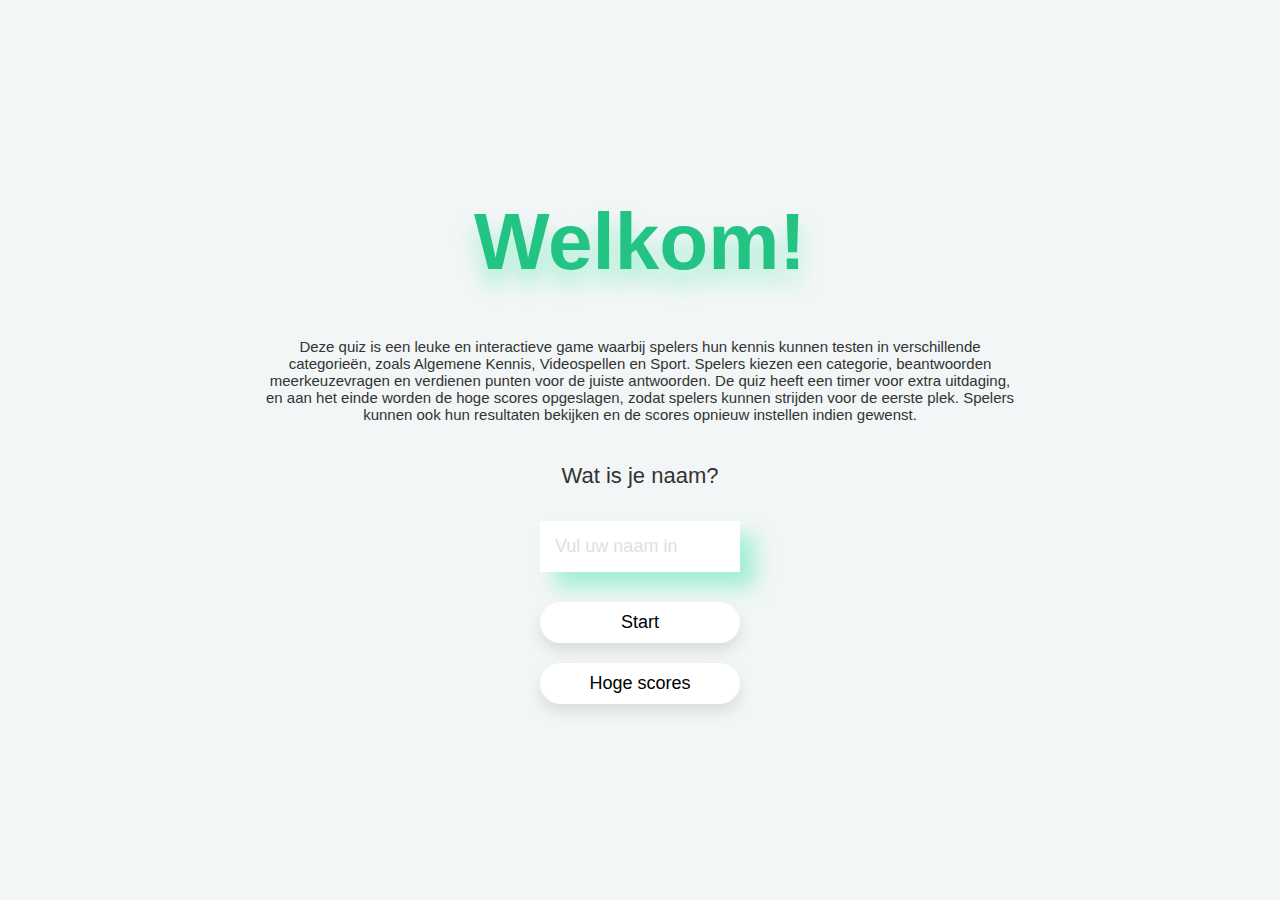
<file: index.html>
<!DOCTYPE html>
<html lang="nl">

<head>
  <meta charset="UTF-8" />
  <meta name="viewport" content="width=device-width, initial-scale=1.0" />
  <meta http-equiv="X-UA-Compatible" content="ie=edge" />
  <title>Quiz</title>
  <link rel="stylesheet" href="/css/app.css" />
</head>

<body>
  <div class="container">
    <div id="home" class="flex-center flex-column">
      <h1 id="welcomeHeading">Welkom!</h1>

      <h2 id="welcomeMessage-2">Deze quiz is een leuke en interactieve game waarbij spelers hun kennis kunnen testen in
        verschillende
        categorieën, zoals Algemene Kennis, Videospellen en Sport. Spelers kiezen een categorie, beantwoorden
        meerkeuzevragen en verdienen punten voor de juiste antwoorden. De quiz heeft een timer voor extra uitdaging, en
        aan het einde worden de hoge scores opgeslagen, zodat spelers kunnen strijden voor de eerste plek. Spelers
        kunnen ook hun resultaten bekijken en de scores opnieuw instellen indien gewenst.</h2>

      <h3>Wat is je naam?</h3>
      <br>
      <br>
      <div id="nameInputContainer">
        <input type="text" id="playerName" placeholder="Vul uw naam in" required />
        <button class="btn" id="startGameBtn">Start</button>
      </div>
      <a class="btn" href="/highscores.html">Hoge scores</a>
    </div>
  </div>
  <script src="/js/start.js"></script>

</body>

</html>
</file>
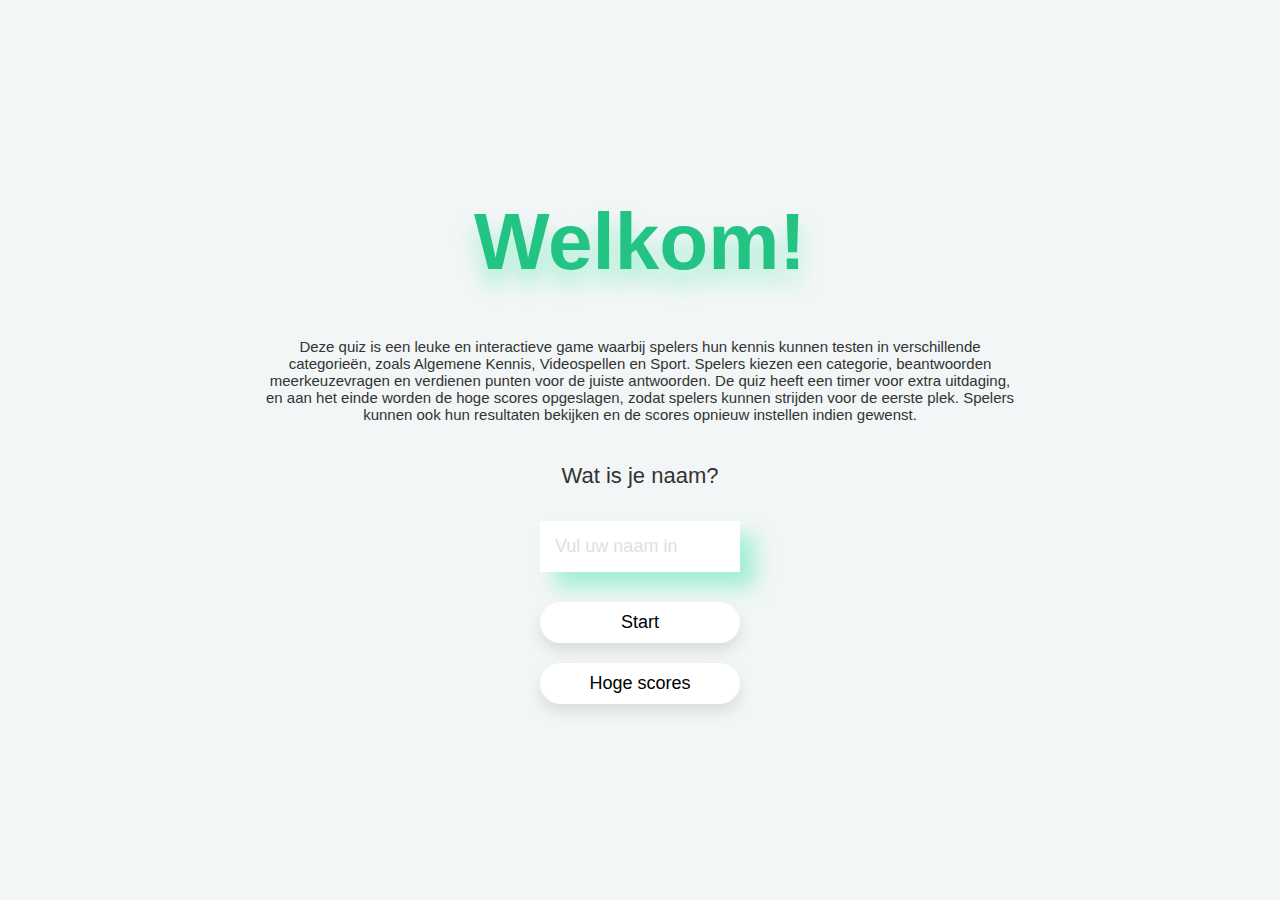
<file: category.html>
<!DOCTYPE html>
<html lang="nl">

<head>
  <meta charset="UTF-8" />
  <meta name="viewport" content="width=device-width, initial-scale=1.0" />
  <meta http-equiv="X-UA-Compatible" content="ie=edge" />
  <title>Selecteer Categorie</title>
  <link rel="stylesheet" href="/css/app.css" />
  <script src="/js/category.js"></script>
</head>

<body>
  <div class="container">
    <div id="categorySelection" class="flex-center flex-column">
      <h1 id="welcomeMessage"></h1>
      <h2>Selecteer een Categorie</h2>
      <br>
      <br>
      <br>
      <br>
      <div class="cards">
        <div class="card red">
          <a class="btn2" href="/game.html?category=9">
            <p class="tip">Algemene Kennis</p>
          </a>
        </div>
        <div class="card blue">
          <a class="btn2" href="/game.html?category=18">
            <p class="tip">Videospellen</p>
          </a>
        </div>
        <div class="card green">
          <a class="btn2" href="/game.html?category=21">
            <p class="tip">Sport</p>
          </a>
        </div>
      </div>

      <a class="btn" href="/">Ga naar Start</a>
    </div>
  </div>

</body>

</html>
</file>
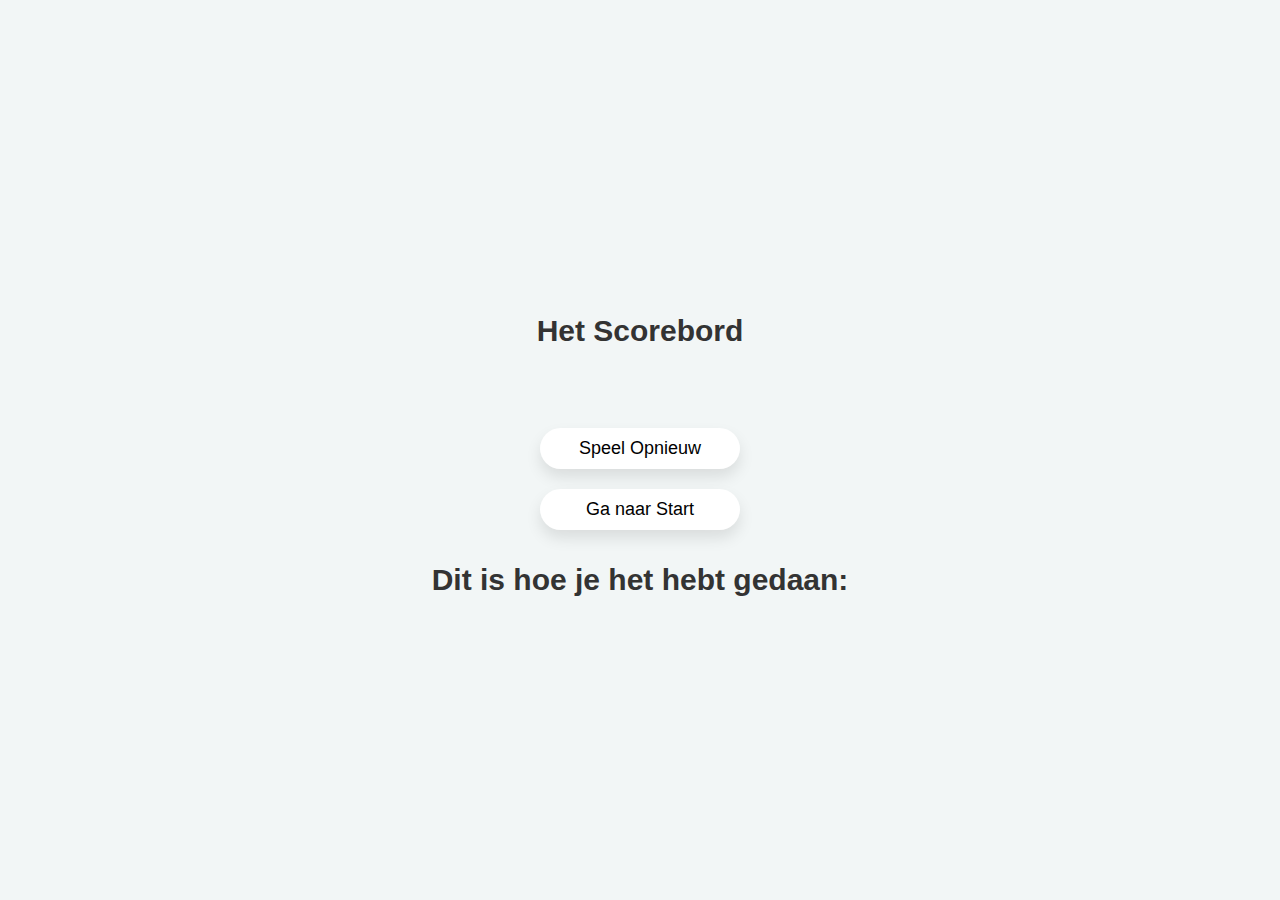
<file: end.html>
<!DOCTYPE html>
<html lang="nl">

<head>
  <meta charset="UTF-8" />
  <meta name="viewport" content="width=device-width, initial-scale=1.0" />
  <meta http-equiv="X-UA-Compatible" content="ie=edge" />
  <title>Gefeliciteerd!</title>
  <link rel="stylesheet" href="/css/end.css" />
  <script src="/js/end.js" defer></script>
</head>

<body>
  <div class="container">
    <div id="end" class="flex-center flex-column">
      <h1 class="finalScore" id="finalScore"></h1>

      <h2>Het Scorebord</h2>
      <ul id="highScoresList" class="hightscore"></ul>

      <a class="btn" href="/game.html">Speel Opnieuw</a>
      <a class="btn" href="/">Ga naar Start</a>
      <br>
      <br>
      <br>
      <h2>Dit is hoe je het hebt gedaan:</h2>
      <ul id="questionResults"></ul>

    </div>
  </div>
</body>

</html>
</file>
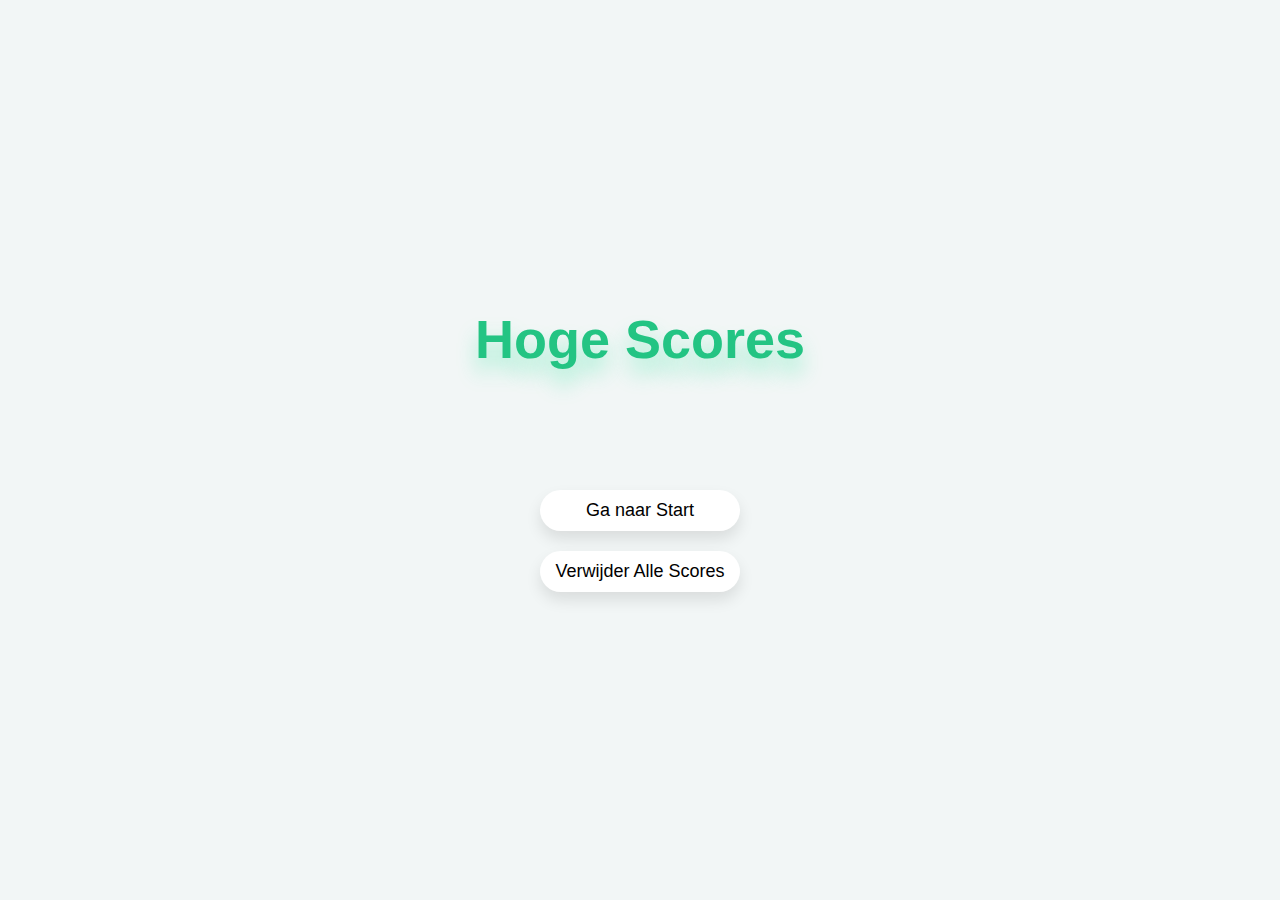
<file: highscores.html>
<!DOCTYPE html>
<html lang="nl">

<head>
  <meta charset="UTF-8" />
  <meta name="viewport" content="width=device-width, initial-scale=1.0" />
  <meta http-equiv="X-UA-Compatible" content="ie=edge" />
  <title>Hoge Scores</title>
  <link rel="stylesheet" href="/css/app.css" />
  <script src="/js/highscores.js"></script>
</head>

<body>
  <div class="container">
    <div id="highScores" class="flex-center flex-column">
      <h1>Hoge Scores</h1>
      <ul class="hightscore" id="highScoresList"></ul>
      <a class="btn" href="/">Ga naar Start</a>
      <a class="btn" id="clearScoresBtn">Verwijder Alle Scores</a>

    </div>
  </div>
</body>

</html>
</file>
<file: css/app.css>
:root {
  background-color: #f2f6f6;
  font-size: 62.5%;
  
}


* {
  box-sizing: border-box;
  font-family: Arial, Helvetica, sans-serif;
  margin: 0;
  padding: 0;
  color: #333;
  text-decoration: none;
}

h1,
h2,
h3,
h4 {
  margin-bottom: 1rem;
}

h1 {
  font-size: 5.4rem;
  color: #23c483;
  text-shadow: 0px 15px 20px rgba(46, 229, 157, 0.4);
  margin-bottom: 5rem;
  text-align: center;
}

h1 > span {
  font-size: 2.4rem;
  font-weight: 500;
}

h2 {
  font-size: 3rem;
  margin-bottom: 4rem;
  font-weight: 700;
  color: #333;

}

h3 {
  font-size: 2.2rem;
  color: #333;
  font-weight: 400;
}

p{
  color: #333;
}

#welcomeHeading {
  font-size: 8rem; 
}

#welcomeMessage-2{
  font-size: 1.5rem; 
  text-align: center;
  font-weight: 100;

}

/* UTILITIES */

.container {
  width: 100vw;
  height: 100vh;
  display: flex;
  justify-content: center;
  align-items: center;
  max-width: 80rem;
  margin: 0 auto;
  padding: 2rem;
}

.container > * {
  width: 100%;
}

.flex-column {
  display: flex;
  flex-direction: column;
}

.flex-center {
  justify-content: center;
  align-items: center;
}

.justify-center {
  justify-content: center;
}

.text-center {
  text-align: center;
}

.hidden {
  display: none;
}

/* BUTTONS */
.btn {
  font-size: 1.8rem;
  padding: 1rem 0;
  width: 20rem;
  text-align: center;
  text-decoration: none;
  margin-top: 2rem;
  color: #000;
  background-color: #fff;
  border: none;
  border-radius: 45px;
  box-shadow: 0px 8px 15px rgba(0, 0, 0, 0.1);
  transition: all 0.3s ease 0s;
  cursor: pointer;
  outline: none;
}

.btn:hover {
  background-color: #23c483;
  box-shadow: 0px 15px 20px rgba(46, 229, 157, 0.4);
  color: #fff;
  transform: translateY(-2px);
}

.btn[disabled]:hover {
  cursor: not-allowed;
  box-shadow: none;
  transform: none;
}

/* BUTTONS 2*/ 
.cards {
  display: flex;
  flex-direction: row;
  gap: 6rem;
  margin-bottom: 7rem;
}

.cards .red {
border: solid #23c483;

}

.cards .blue {
  border: solid #23c483;
}

.cards .green {
  border: solid #23c483;
}

.cards .card {
  display: flex;
  align-items: center;
  justify-content: center;
  flex-direction: column;
  text-align: center;
  height: 200px;
  width: 150px;
  border-radius: 10px;
  color: white;
  cursor: pointer;
  transition: 400ms;
}

.cards .card p.tip {
  font-size: 1.5em;
  font-weight: 700;
}

.cards .card:hover {
  transform: scale(1.1, 1.1);
  background-color: #23c483;
  box-shadow: 0px 15px 20px rgba(46, 229, 157, 0.4);

}

.cards:hover > .card:not(:hover) {
  filter: blur(1px);
  transform: scale(0.9, 0.9);
}

/* FORMS */
form {
  width: 100%;
  display: flex;
  flex-direction: column;
  align-items: center;
}

input {
  margin-bottom: 1rem;
  width: 20rem;
  padding: 1.5rem;
  font-size: 1.8rem;
  border: none;
  box-shadow: 15px 15px 20px rgba(46, 229, 157, 0.4);
  display: flex;
  justify-content: center;
  align-items: center;
}

input::placeholder {
  color: #dfdfde;
}


.hightscore{
  font-size: 3.4rem;
  color: #56a5eb;
  margin-bottom: 5rem;
  list-style: none;
}

img {
  display: flex;
  align-items: center;
  width: 100%; /* Set the desired width */
  height: 200px;
  margin-bottom: 3rem;
}

#clearScoresBtn:hover {
  background-color: rgb(255, 0, 0)  ;
  box-shadow: 15px 15px 20px rgba(255, 0, 0, 0.4);

}
</file>
<file: css/end.css>
:root {
  background-color: #f2f6f6;
  font-size: 62.5%;
  
}

* {
  box-sizing: border-box;
  font-family: Arial, Helvetica, sans-serif;
  margin: 0;
  padding: 0;
  color: #333;
  text-decoration: none;
}
  
  h1,
  h2,
  h3,
  h4 {
    margin-bottom: 1rem;
  }
  
  h1 {
    font-size: 5.4rem;
    color: #23c483;
    text-shadow: 0px 15px 20px rgba(46, 229, 157, 0.4);
    margin-bottom: 5rem;
    text-align: center;
  }
  
  h1 > span {
    font-size: 2.4rem;
    font-weight: 500;
  }
  
  h2 {
    font-size: 3rem;
    margin-bottom: 4rem;
    font-weight: 700;
    color: #333;
  
  }
  
  h3 {
    font-size: 2.2rem;
    color: #333;
    font-weight: 400;
  }
  
  p{
    color: #333;
  }
  
  /* UTILITIES */
  
  .container {
    width: 100%;
    min-height: 100vh;  /* Ensures content fills the screen even if not much content */
    display: flex;
    justify-content: center;
    align-items: center;
    max-width: 80rem;
    margin: 0 auto;
    padding: 2rem;
    flex-direction: column;
  }
  
  .container > * {
    width: 100%;
  }
  
  .flex-column {
    display: flex;
    flex-direction: column;
    align-items: center;
  }
  
  .flex-center {
    justify-content: center;
    align-items: center;
  }
  
  .text-center {
    text-align: center;
  }
  
  .hidden {
    display: none;
  }
  
  /* BUTTONS */
  .btn {
    font-size: 1.8rem;
    padding: 1rem 0;
    width: 20rem;
    text-align: center;
    text-decoration: none;
    margin-top: 2rem;
    color: #000;
    background-color: #fff;
    border: none;
    border-radius: 45px;
    box-shadow: 0px 8px 15px rgba(0, 0, 0, 0.1);
    transition: all 0.3s ease 0s;
    cursor: pointer;
    outline: none;
  }
  
  .btn:hover {
    background-color: #23c483;
    box-shadow: 0px 15px 20px rgba(46, 229, 157, 0.4);
    color: #fff;
    transform: translateY(-2px);
  }
  
  .btn[disabled]:hover {
    cursor: not-allowed;
    box-shadow: none;
    transform: none;
  }
  
  /* LISTS */
  .hightscore {
    font-size: 3rem;  /* Adjusted font size */
    color: #56a5eb;
    margin-bottom: 2rem;
    list-style: none;
  }
  
  ul {
    width: 100%;
    padding-left: 0;
    list-style: none;
  }
  
  li {
    font-size: 2.4rem;
    margin-bottom: 1rem;
    text-align: left;  /* Align text to the left for clarity */
  }
  
  /* RESPONSIVE DESIGN */
  @media (max-width: 768px) {
    h1 {
      font-size: 4rem;  /* Make title slightly smaller on smaller screens */
      margin-bottom: 1.5rem;
    }
  
    h2 {
      font-size: 3rem;
      margin-bottom: 2rem;
    }
  
    .btn {
      width: 90%;  /* Make buttons fit better on mobile */
      max-width: 100%;
    }
  
    .hightscore {
      font-size: 2.4rem;
    }
  
    li {
      font-size: 2rem;
    }
  }
  
  @media (max-width: 480px) {
    h1 {
      font-size: 3.6rem;  /* Further reduce title size on small screens */
      margin-bottom: 1rem;
    }
  
    h2 {
      font-size: 2.8rem;
    }
  
    .btn {
      width: 100%;
      max-width: 100%;
    }
  
    .hightscore {
      font-size: 2.2rem;
    }
  
    li {
      font-size: 1.8rem;
    }
  }
</file>
